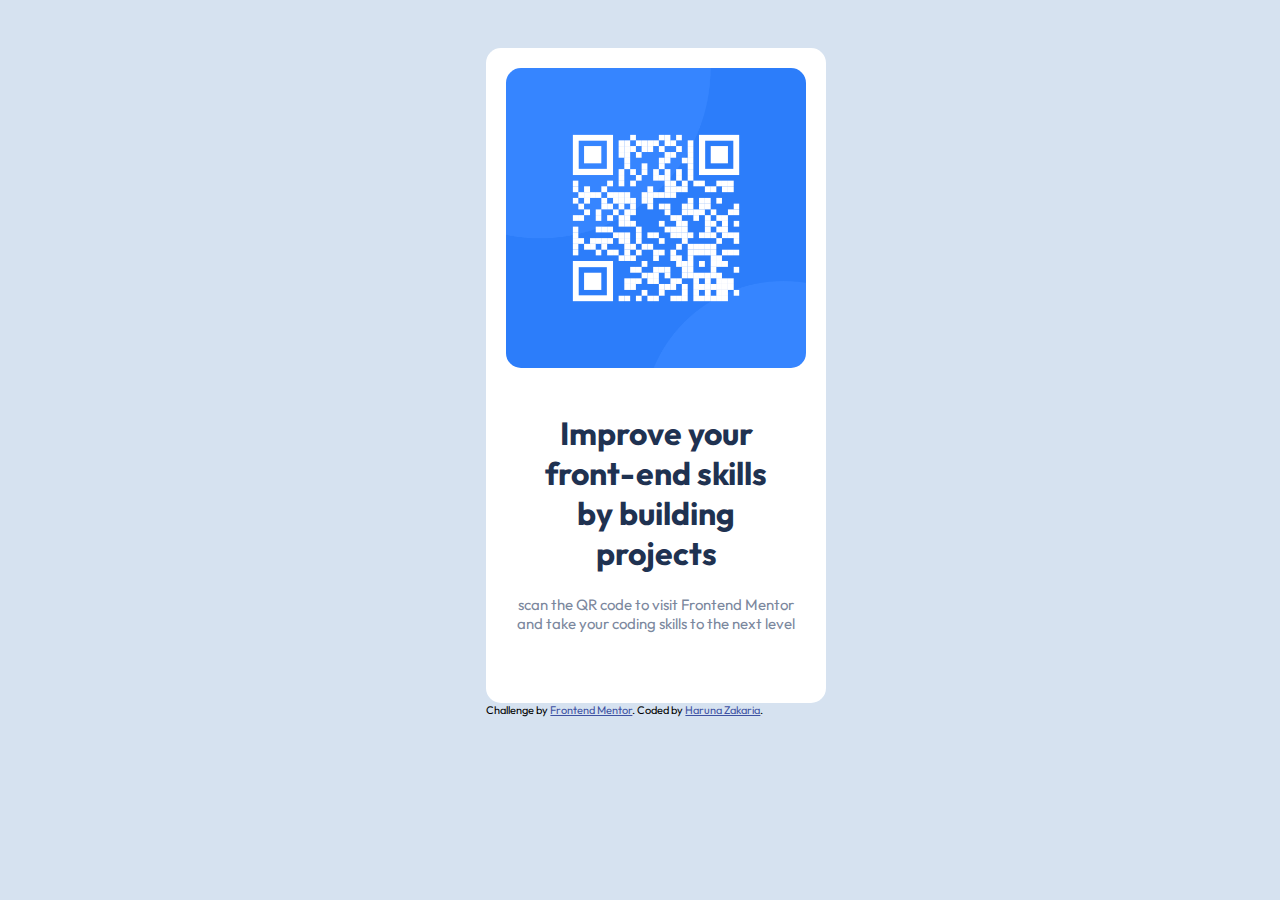
<file: index.html>
<!DOCTYPE html>
<html lang="en">
<head>
  <meta charset="UTF-8">
  <meta name="viewport" content="width=device-width, initial-scale=1.0"> <!-- displays site properly based on user's device -->

  <link rel="icon" type="image/png" sizes="32x32" href="./images/favicon-32x32.png">
  <link rel="preconnect" href="https://fonts.googleapis.com">
<link rel="preconnect" href="https://fonts.gstatic.com" crossorigin>
<link href="https://fonts.googleapis.com/css2?family=Outfit:wght@400;700&display=swap" rel="stylesheet">
  <title>Frontend Mentor | QR code component</title>
  <link rel="stylesheet" href="style.css">
</head>
<body>
  <div class="container">
    <div class="top-image">
      <div>
       <img src="images/image-qr-code.png" alt="QR-code">
      </div>
    </div>
    <div class="botton-text">
      <h1>
        Improve your front-end skills by building projects
      </h1>
      <p>
        scan the QR code to visit Frontend Mentor and take your coding skills to the next level
      </p>
    </div>
  </div>
  <div>
    <div  class="attribution">
      Challenge by <a href="https://www.frontendmentor.io?ref=challenge" target="_blank">Frontend Mentor</a>. 
      Coded by <a href="https://www.frontendmentor.io/home">Haruna Zakaria</a>.
   </div>
  </div>
</body>
</html>
</file>
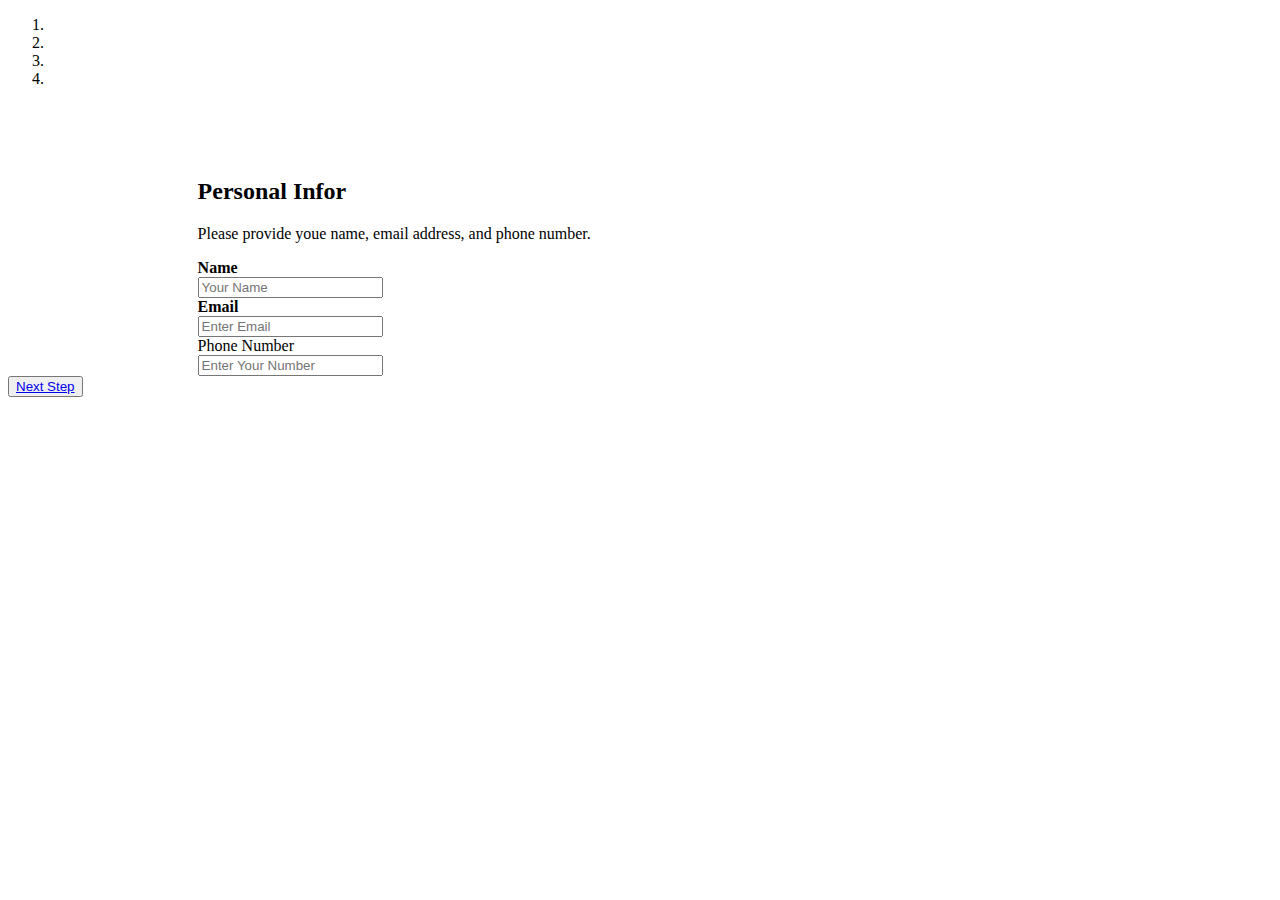
<file: Multi-steps-form-mobile/index.html>
<!DOCTYPE html>
<html lang="en">
<head>
  <meta charset="UTF-8">
  <meta name="viewport" content="width=device-width, initial-scale=1.0"> <!-- displays site properly based on user's device -->

  <link rel="icon" type="image/png" sizes="32x32" href="./assets/images/favicon-32x32.png">
  <link rel="preconnect" href="https://fonts.googleapis.com">
<link rel="preconnect" href="https://fonts.gstatic.com" crossorigin>
<link href="https://fonts.googleapis.com/css2?family=Outfit:wght@400;700&family=Ubuntu:ital,wght@0,500;0,700;1,400&display=swap" rel="stylesheet">
  <title>Frontend Mentor | Multi-step form</title>
  <link rel="stylesheet" href="style.css">
</head>
<body>
  <div>
    <div class="sidebar">
      <ol>
        <div class="all-emt-list-lin">
          <div class="emt-list-lin">
              <li></li>
          </div>
          <div class="emt-list-lin">
              <li></li>
          </div>
          <div class="emt-list-lin">
              <li></li>
          </div>
          <div class="emt-list-lin">
            <li></li>
            </div>
        </div>
      </ol>
      <br>
      <br>
      <br>
  </div>
  <div class="container">
    <div class="main-bar">
      <form action="" class="all-form">
        <h2>Personal Infor</h2> 
        <p>Please provide youe name, email address, and phone number.</p>

        <label for="fn"><b>Name</b></label>
        <br>
        <input type="text" placeholder="Your Name" name="fn" id="fn" required>
        <br>
        <label for="em"><b>Email</b></label>
        <br>
        <input type="email" placeholder="Enter Email" name="em" id="em" required>
        <br>
        <label for="">Phone Number</label>
        <br>
        <input type="number" placeholder="Enter Your Number" required >
        <br>
      </form>
    </div>
  </div>
  <footer class="main-footer">
    <button><a href="select.html">Next Step</a></button>
  </footer>
</body>
</html>
</file>
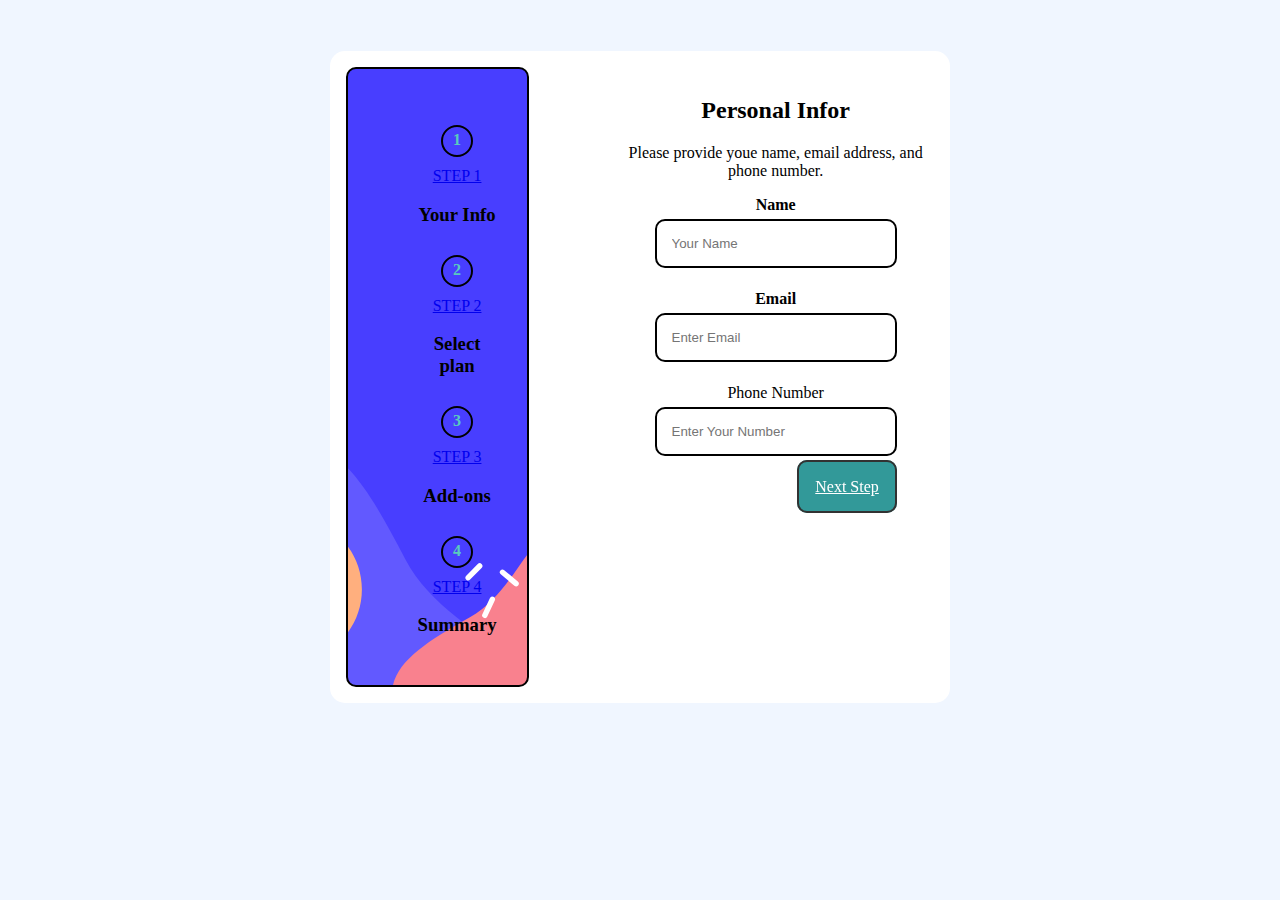
<file: Multi-steps-form/index.html>
<!DOCTYPE html>
<html lang="en">
<head>
  <meta charset="UTF-8">
  <meta name="viewport" content="width=device-width, initial-scale=1.0"> <!-- displays site properly based on user's device -->

  <link rel="icon" type="image/png" sizes="32x32" href="./assets/images/favicon-32x32.png">
  <link rel="preconnect" href="https://fonts.googleapis.com">
<link rel="preconnect" href="https://fonts.gstatic.com" crossorigin>
<link href="https://fonts.googleapis.com/css2?family=Outfit:wght@400;700&family=Ubuntu:ital,wght@0,500;0,700;1,400&display=swap" rel="stylesheet">
  <title>Frontend Mentor | Multi-step form</title>
  <link rel="stylesheet" href="style.css">
</head>
<body>
  <div class="container">
    <div class="sidebar">
      <ol>
        <div class="all-emt-list-lin">
          <div class="emt-list-lin">
              <li></li>
              <div class="lin-p">
                  <a href="#">STEP 1</a>
                  <h3>Your Info</h3>
              </div>
          </div>
          <div class="emt-list-lin">
              <li></li>
              <div class="lin-p">
                  <a href="#">STEP 2</a>
                  <h3>Select plan</h3>
              </div>
          </div>
          <div class="emt-list-lin">
              <li></li>
              <div class="lin-p">
                  <a href="#">STEP 3</a>
                  <h3>Add-ons</h3>
              </div>
          </div>
          <div class="emt-list-lin">
            <li></li>
            <div class="lin-p">
                <a href="#">STEP 4</a>
                <h3>Summary</h3>
            </div>
        </div>
      </ol>
    </div>
    <div class="main-bar">
      <form action="" class="all-form">
        <h2>Personal Infor</h2> 
        <p>Please provide youe name, email address, and phone number.</p>

        <label for="fn"><b>Name</b></label>
        <br>
        <input type="text" placeholder="Your Name" name="fn" id="fn" required>
        <br>
        <label for="em"><b>Email</b></label>
        <br>
        <input type="email" placeholder="Enter Email" name="em" id="em" required>
        <br>
        <label for="">Phone Number</label>
        <br>
        <input type="number" placeholder="Enter Your Number" required >
        <br>
      </form>
      <a href="select.html"  class="nextstep">Next Step</a>
    </div>
  </div>
</body>
</html>
</file>
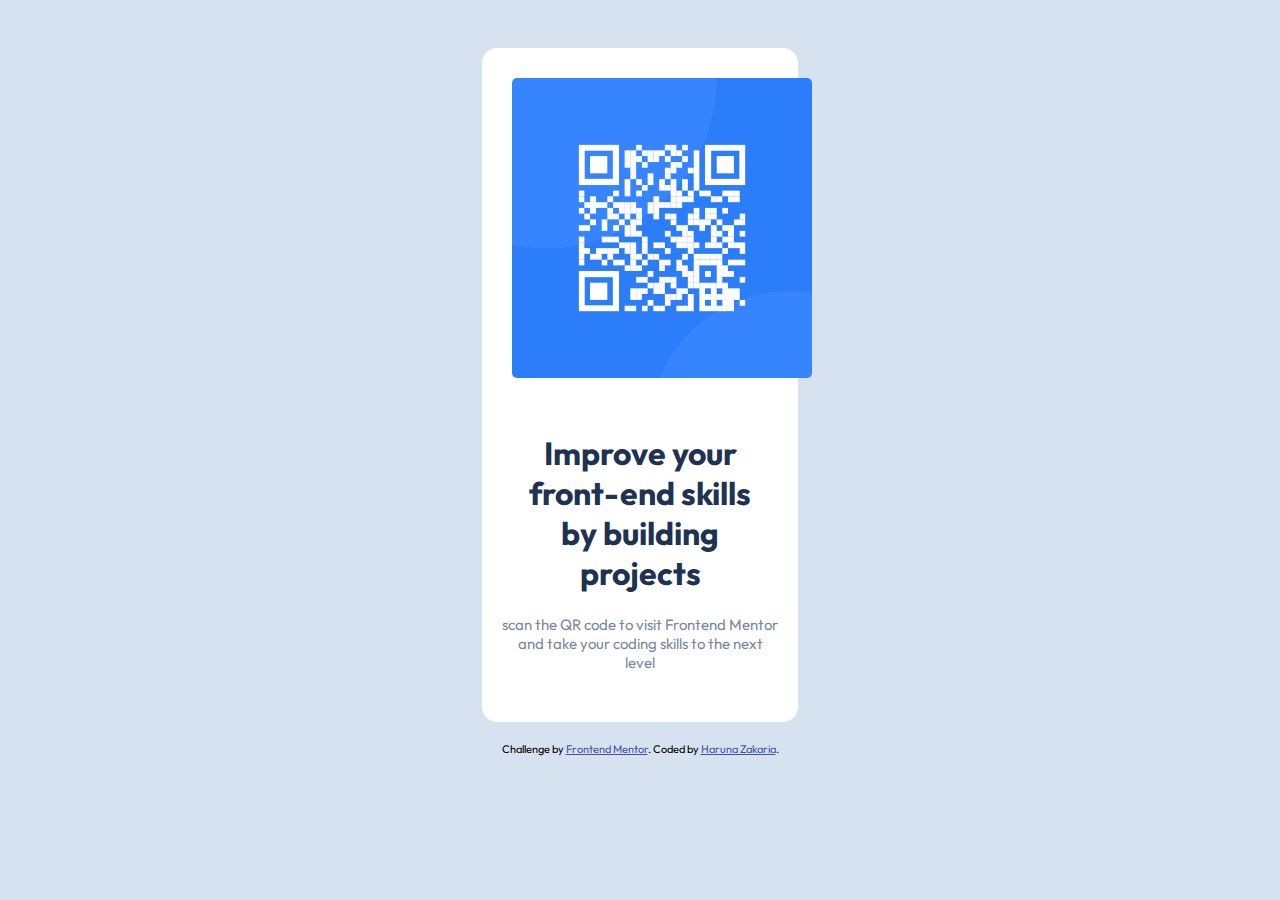
<file: QR-code/index.html>
<!DOCTYPE html>
<html lang="en">
<head>
  <meta charset="UTF-8">
  <meta name="viewport" content="width=device-width, initial-scale=1.0"> <!-- displays site properly based on user's device -->

  <link rel="icon" type="image/png" sizes="32x32" href="./images/favicon-32x32.png">
  <link rel="preconnect" href="https://fonts.googleapis.com">
<link rel="preconnect" href="https://fonts.gstatic.com" crossorigin>
<link href="https://fonts.googleapis.com/css2?family=Outfit:wght@400;700&display=swap" rel="stylesheet">
  <title>Frontend Mentor | QR code component</title>
  <link rel="stylesheet" href="style.css">
</head>
<body>
  <div class="container">
    <div class="top-image">
      <div>
       <img src="images/image-qr-code.png" alt="QR-code">
      </div>
    </div>
    <div class="botton-text">
      <h1>
        Improve your front-end skills by building projects
      </h1>
      <p>
        scan the QR code to visit Frontend Mentor and take your coding skills to the next level
      </p>
    </div>
  </div>
  <div class="attribution">
    Challenge by <a href="https://www.frontendmentor.io?ref=challenge" target="_blank">Frontend Mentor</a>. 
    Coded by <a href="https://www.frontendmentor.io/home">Haruna Zakaria</a>.
  </div>
</body>
</html>
</file>
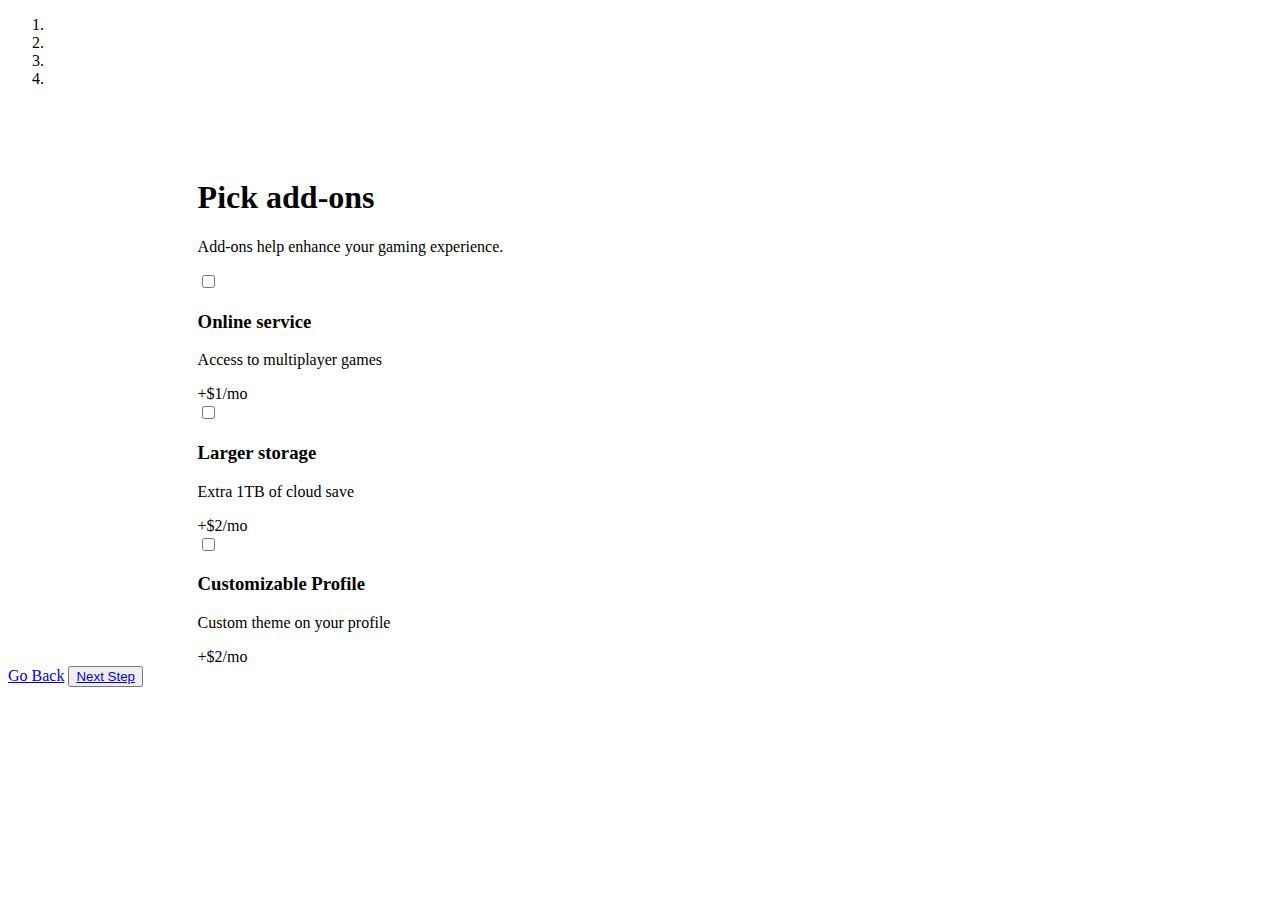
<file: Multi-steps-form-mobile/add.html>
<!DOCTYPE html>
<html lang="en">
<head>
  <meta charset="UTF-8">
  <meta name="viewport" content="width=device-width, initial-scale=1.0"> <!-- displays site properly based on user's device -->
  <link rel="preconnect" href="https://fonts.googleapis.com">
  <link rel="preconnect" href="https://fonts.gstatic.com" crossorigin>
  <link href="https://fonts.googleapis.com/css2?family=Outfit:wght@400;700&family=Ubuntu:ital,wght@0,500;0,700;1,400&display=swap" rel="stylesheet">
  <link rel="icon" type="image/png" sizes="32x32" href="./assets/images/favicon-32x32.png">
  
  <title>Frontend Mentor | Multi-step form</title>
  <link rel="stylesheet" href="style.css">
</head>
<body>
    <div>
        <div class="sidebar">
          <ol>
            <div class="all-emt-list-lin">
              <div class="emt-list-lin">
                  <li></li>
              </div>
              <div class="emt-list-lin">
                  <li></li>
              </div>
              <div class="emt-list-lin">
                  <li></li>
              </div>
              <div class="emt-list-lin">
                <li></li>
                </div>
            </div>
          </ol>
          <br>
          <br>
          <br>
      </div>
    <div class="container">  
        <div class="main-bar">
            <div class="h-items">
                <h1>Pick add-ons</h1>
                <p>
                    Add-ons help enhance your gaming experience.
                </p>
                <div class="add-three-items">
                    <div class="item-pri">
                        <div class="h3-check">
                            <div class="only-check">
                                <input type="checkbox" >
                            </div>
                            <div class="h3-p">
                                <h3>Online service</h3>
                                <p>Access to multiplayer games</p>
                            </div>
                        </div>
                        <div class="add-pri">  +$1/mo</div>
                    </div>
                    <div class="item-pri">
                        <div class="h3-check">
                            <div class="only-check">
                                <input type="checkbox" >
                            </div>
                            <div class="h3-p">
                                <h3>  Larger storage</h3>
                                <p> Extra 1TB of cloud save</p>
                            </div>
                        </div>
                        <div class="add-pri"> +$2/mo</div>
                    </div>
                    <div class="item-pri">
                        <div class="h3-check">
                            <div class="only-check">
                                <input type="checkbox" >
                            </div>
                            <div class="h3-p">
                                <h3>Customizable Profile</h3>
                                <p>Custom theme on your profile</p>
                            </div>
                        </div>
                        <div class="add-pri"> +$2/mo</div>
                    </div>

                </div>
            </div>
           
        </div>
    </div>
    <footer class="se-main-footer">
        <a href="index.html">Go Back</a>
        <button><a href="add.html">Next Step</a></button>
    </footer>
</body>
</html>
</file>
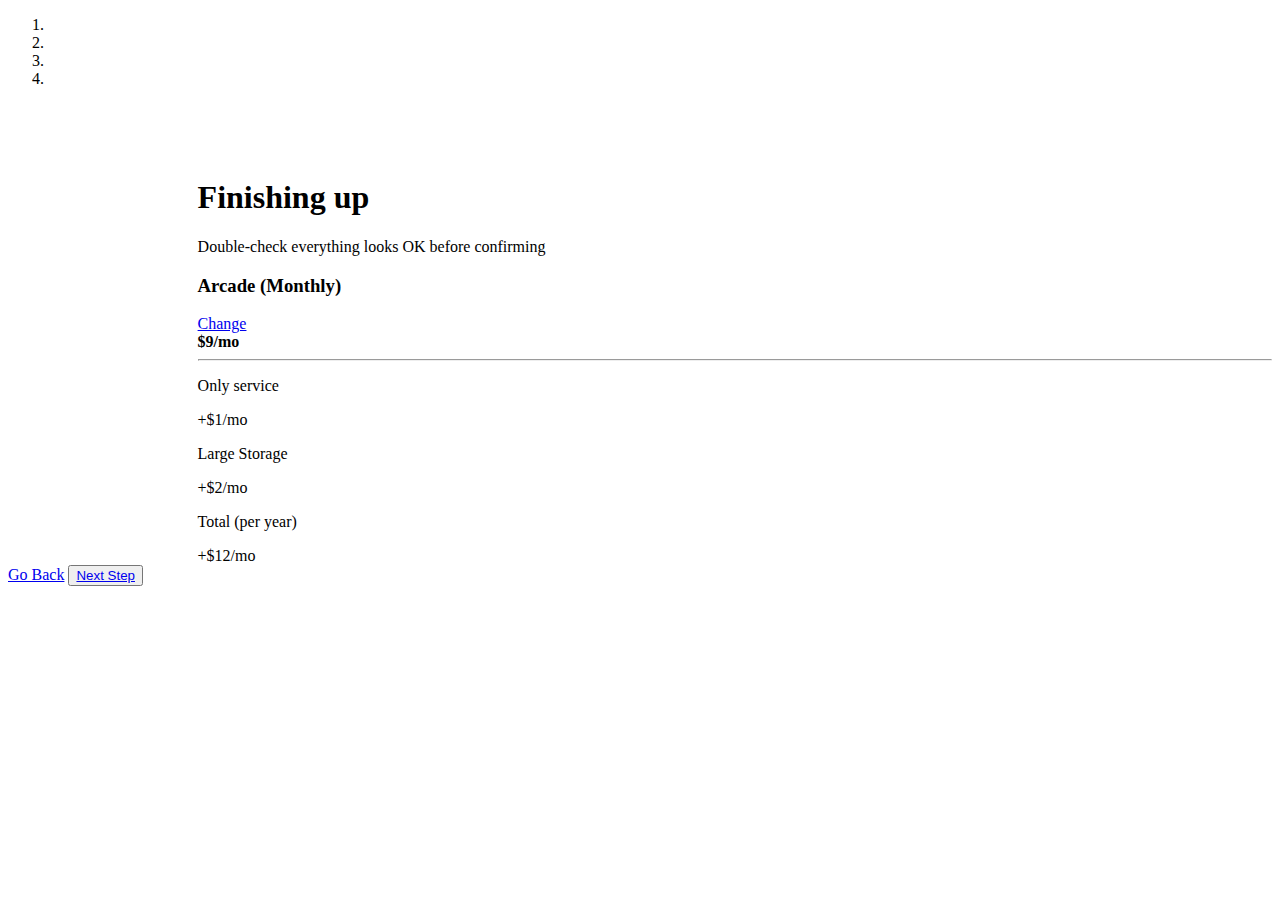
<file: Multi-steps-form-mobile/confirm.html>
<!DOCTYPE html>
<html lang="en">
<head>
  <meta charset="UTF-8">
  <meta name="viewport" content="width=device-width, initial-scale=1.0"> <!-- displays site properly based on user's device -->
  <link rel="preconnect" href="https://fonts.googleapis.com">
  <link rel="preconnect" href="https://fonts.gstatic.com" crossorigin>
  <link href="https://fonts.googleapis.com/css2?family=Outfit:wght@400;700&family=Ubuntu:ital,wght@0,500;0,700;1,400&display=swap" rel="stylesheet">
  <link rel="icon" type="image/png" sizes="32x32" href="./assets/images/favicon-32x32.png">
  
  <title>Frontend Mentor | Multi-step form</title>
  <link rel="stylesheet" href="style.css">
</head>
<body>
    <div>
        <div class="sidebar">
          <ol>
            <div class="all-emt-list-lin">
              <div class="emt-list-lin">
                  <li></li>
              </div>
              <div class="emt-list-lin">
                  <li></li>
              </div>
              <div class="emt-list-lin">
                  <li></li>
              </div>
              <div class="emt-list-lin">
                <li></li>
                </div>
            </div>
            </ol>
            <br>
            <br>
            <br>
        </div>
    </div>
    <div class="container">
        <div class="main-bar">
            <h1>  Finishing up</h1>
            <p>
                Double-check everything looks OK before confirming
            </p>
            <div class="conf-items">
                <div class="mon-pri">
                    <div>
                        <h3><strong>Arcade</strong> (Monthly)</h3>
                        <a href="#">Change</a>
                    </div>
                    <div class="add-pri"><strong>$9/mo</strong></div>
                    
                </div>
                <hr>
                <div class="two-pri">
                    <div class="p-pri">
                        <div><p>Only service</p></div>
                        <div class="add-pri"> +$1/mo</div>
                    </div>
                    <div class="p-pri">
                        <div><p>Large Storage</p></div>
                        <div class="add-pri"> +$2/mo</div>
                    </div>

                </div>
            </div>
            <div class="p-pri">
                <div><p>Total (per year)</p></div>
                <div class="add-pri"> +$12/mo</div>
            </div>
        </div>
    </div>
    <footer class="se-main-footer">
        <a href="index.html">Go Back</a>
        <button><a href="add.html">Next Step</a></button>
    </footer>
</body>
</html>
</file>
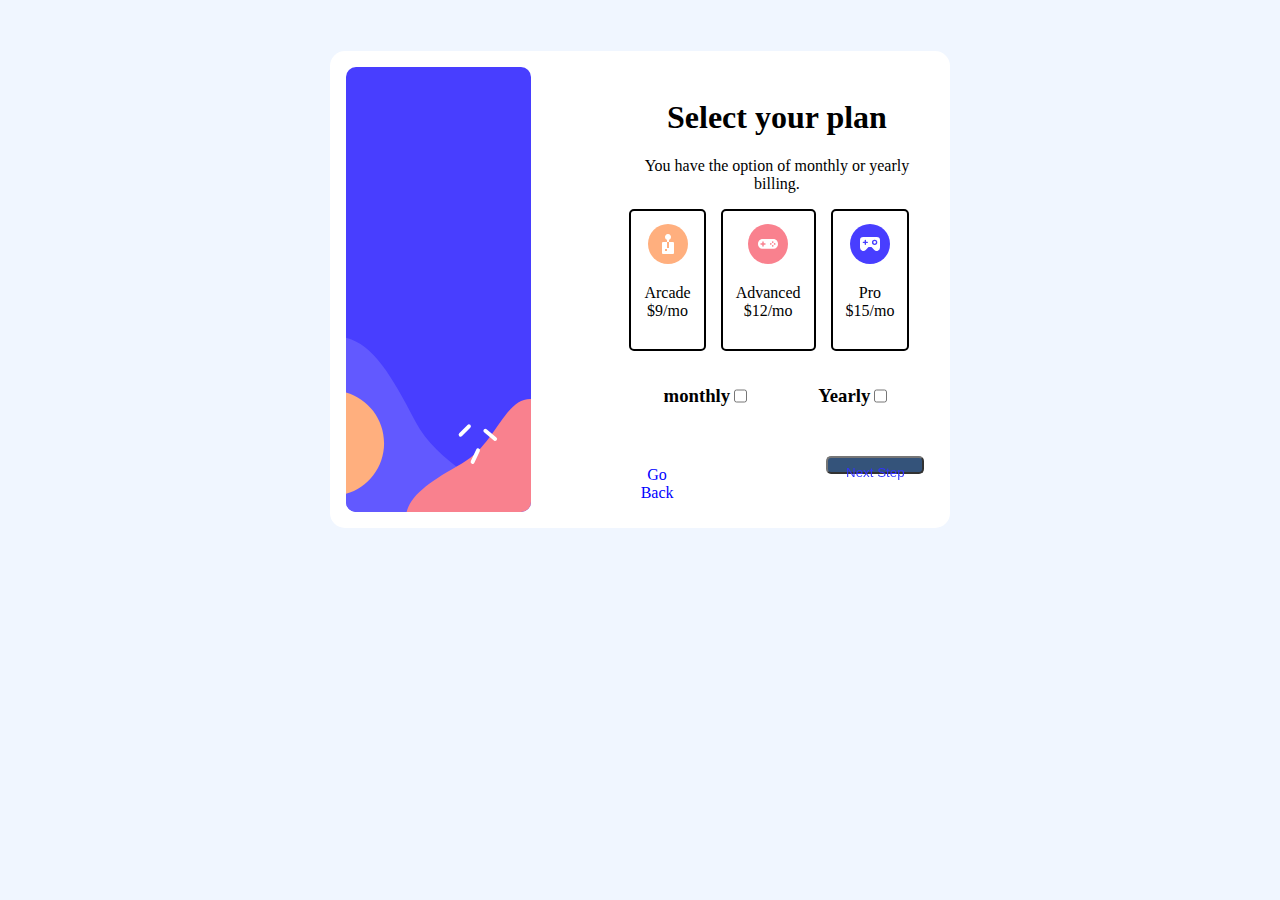
<file: Multi-steps-form-mobile/examp.html>
<!DOCTYPE html>
<html lang="en">
<head>
  <meta charset="UTF-8">
  <meta name="viewport" content="width=device-width, initial-scale=1.0"> <!-- displays site properly based on user's device -->

  <link rel="icon" type="image/png" sizes="32x32" href="./assets/images/favicon-32x32.png">
  
  <title>Documment</title>
  <link rel="stylesheet" href="examp.css">
</head>
<body>
  <div class="container">
    <div class="sidebar">
     <!--<ol>
        <div class="all-emt-list-lin">
            <div class="emt-list-lin">
                <li></li>
                <div class="lin-p">
                    <a href="#">STEP 1</a>
                    <h3>Your Info</h3>
                </div>
            </div>
            <div class="emt-list-lin">
                <li></li>
                <div class="lin-p">
                    <a href="#">STEP 2</a>
                    <h3>Select plan</h3>
                </div>
            </div>
            <div class="emt-list-lin">
                <li></li>
                <div class="lin-p">
                    <a href="#">STEP 3</a>
                    <h3>Add-ons</h3>
                </div>
            </div>
            <div class="emt-list-lin">
              <li></li>
              <div class="lin-p">
                  <a href="#">STEP 4</a>
                  <h3>Summary</h3>
              </div>
          </div>
      </ol> --> 
    </div>
    <div class="main-bar">
        <div class="h-items">
            <h1>  Select your plan</h1>
            <p>
                You have the option of monthly or yearly billing.
            </p>
            <div class="three-items">
                <div class="img-pri">
                    <img src="images/icon-arcade.svg" alt="">
                    <p>
                        Arcade <br>
                        $9/mo                  
                    </p>
                </div>

                <div class="img-pri">
                    <img src="images/icon-advanced.svg" alt="">
                    <p>
                        Advanced <br>
                        $12/mo
                    </p>
                </div>

                <div class="img-pri">
                    <img src="images/icon-pro.svg" alt="">
                    <p>
                        Pro <br>
                        $15/mo
                  
                    </p>
                </div>

            </div>
        </div>
        <div class="month-year">
            <div class="month-check">
                <h3>monthly</h3>
                 <input type="checkbox">
            </div>
            <div class="year-check">
                <h3>Yearly</h3>
                 <input type="checkbox" >
            </div>
        </div>
        <div class="goback-next">
            <a href="#" class="go-back">Go Back</a>
            <button type="submit" class="nextstep"><a href="#">Next Step</a></button>
        </div>
    </div>
  </div>
</body>
</html>
</file>
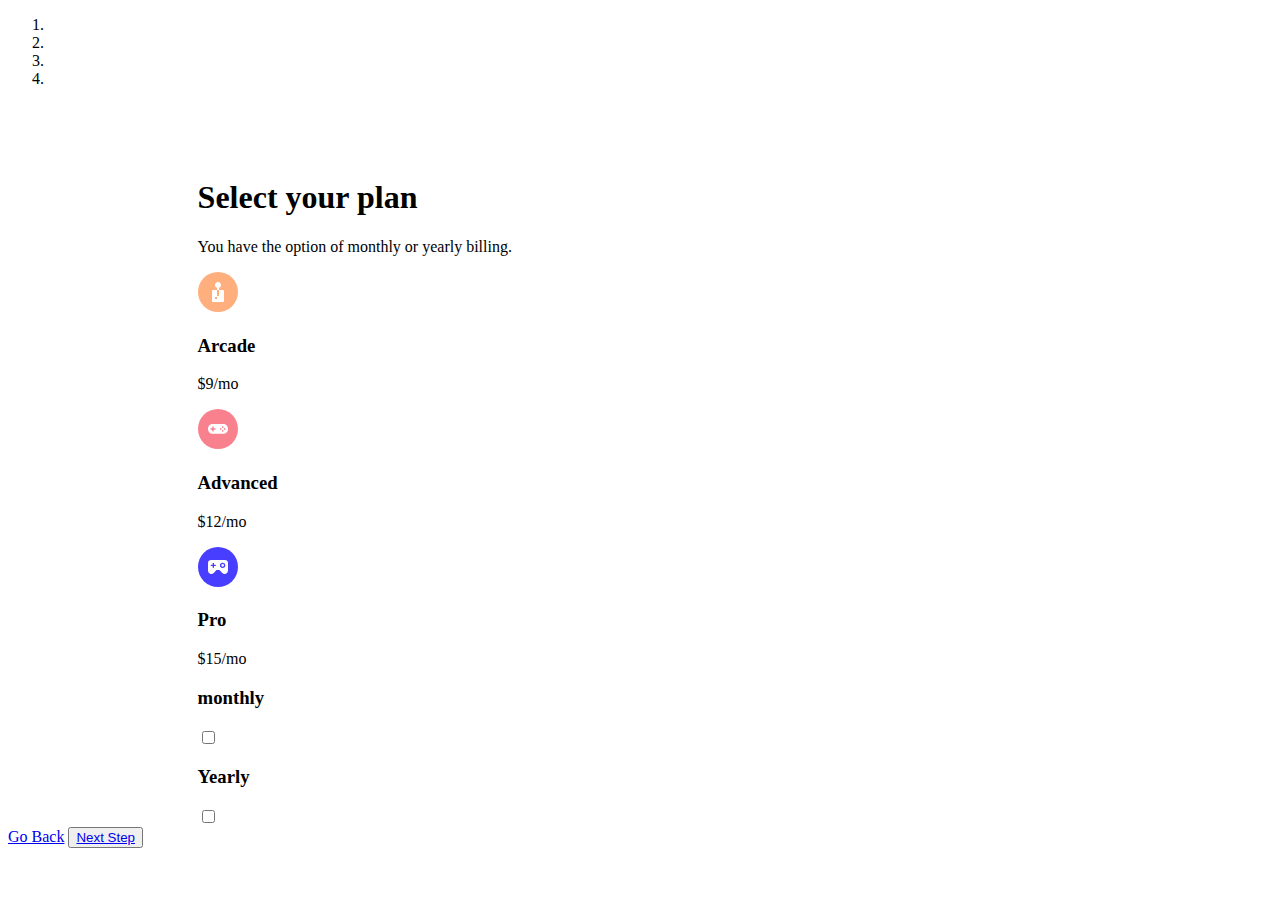
<file: Multi-steps-form-mobile/select.html>
<!DOCTYPE html>
<html lang="en">
<head>
  <meta charset="UTF-8">
  <meta name="viewport" content="width=device-width, initial-scale=1.0"> <!-- displays site properly based on user's device -->
  <link rel="preconnect" href="https://fonts.googleapis.com">
  <link rel="preconnect" href="https://fonts.gstatic.com" crossorigin>
  <link href="https://fonts.googleapis.com/css2?family=Outfit:wght@400;700&family=Ubuntu:ital,wght@0,500;0,700;1,400&display=swap" rel="stylesheet">
  <link rel="icon" type="image/png" sizes="32x32" href="./assets/images/favicon-32x32.png">
  
  <title>Frontend Mentor | Multi-step form</title>
  <link rel="stylesheet" href="style.css">
</head>
<body>
  
    <div>
        <div class="sidebar">
          <ol>
            <div class="all-emt-list-lin">
              <div class="emt-list-lin">
                  <li></li>
              </div>
              <div class="emt-list-lin">
                  <li></li>
              </div>
              <div class="emt-list-lin">
                  <li></li>
              </div>
              <div class="emt-list-lin">
                <li></li>
                </div>
            </div>
          </ol>
          <br>
          <br>
          <br>
      </div>
    <div class="container"> 
        <div class="main-bar">
            <div class="h-items">
                <h1>  Select your plan</h1>
                <p>
                    You have the option of monthly or yearly billing.
                </p>
                <div class="three-items">
                    <div class="img-pri">
                        <img src="images/icon-arcade.svg" alt="" class="img">
                        <h3>  <strong> Arcade </strong><br></h3>
                        <p>   $9/mo  </p>                
                    </div>
                    <div class="img-pri">
                        <img src="images/icon-advanced.svg" alt="" class="img">
                        <h3><strong> Advanced </strong><br></h3>
                        <p>$12/mo</p> 
                    </div>
                    <div class="img-pri">
                        <img src="images/icon-pro.svg" alt="" class="img">
                        <h3>Pro </h3>
                        <p>$15/mo</p> 
                    </div>

                </div>
            </div>
            <div class="month-year">
                <div class="month-check">
                    <h3>monthly</h3>
                    <input type="checkbox">
                </div>
                <div class="year-check">
                    <h3>Yearly</h3>
                    <input type="checkbox" >
                </div>
            </div>
        </div>
    </div>
    <footer class="se-main-footer">
        <a href="index.html">Go Back</a>
        <button><a href="add.html">Next Step</a></button>
    </footer>
</body>
</html>
</file>
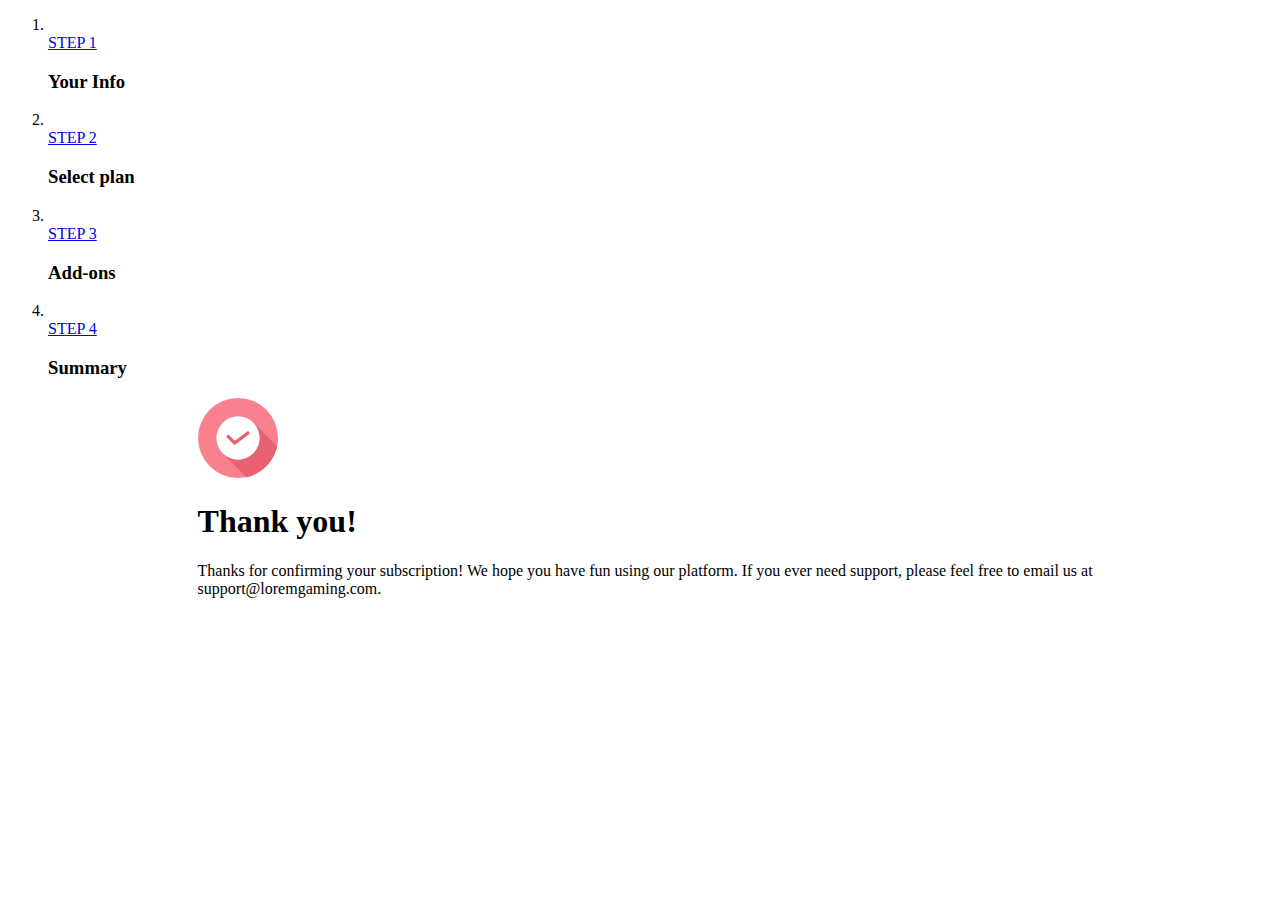
<file: Multi-steps-form-mobile/thank.html>
<!DOCTYPE html>
<html lang="en">
<head>
  <meta charset="UTF-8">
  <meta name="viewport" content="width=device-width, initial-scale=1.0"> <!-- displays site properly based on user's device -->
  <link rel="preconnect" href="https://fonts.googleapis.com">
<link rel="preconnect" href="https://fonts.gstatic.com" crossorigin>
<link href="https://fonts.googleapis.com/css2?family=Outfit:wght@400;700&family=Ubuntu:ital,wght@0,500;0,700;1,400&display=swap" rel="stylesheet">
  <link rel="icon" type="image/png" sizes="32x32" href="./assets/images/favicon-32x32.png">
  
  <title>Frontend Mentor | Multi-step form</title>
  <link rel="stylesheet" href="style.css">
</head>
<body>
  <div class="container">
    <div class="sidebar">
      <ol>
        <div class="all-emt-list-lin">
          <div class="emt-list-lin">
              <li></li>
              <div class="lin-p">
                  <a href="#">STEP 1</a>
                  <h3>Your Info</h3>
              </div>
          </div>
          <div class="emt-list-lin">
              <li></li>
              <div class="lin-p">
                  <a href="#">STEP 2</a>
                  <h3>Select plan</h3>
              </div>
          </div>
          <div class="emt-list-lin">
              <li></li>
              <div class="lin-p">
                  <a href="#">STEP 3</a>
                  <h3>Add-ons</h3>
              </div>
          </div>
          <div class="emt-list-lin">
            <li></li>
            <div class="lin-p">
                <a href="#">STEP 4</a>
                <h3>Summary</h3>
            </div>
        </div>
      </ol>
    </div>
    <div class="main-bar">
        <div class="thank-p">
            <img src="images/icon-thank-you.svg" alt="check image">
            <h1> Thank you!</h1>
            <p>
                Thanks for confirming your subscription! We hope you have fun  using our platform. If you ever need support, please feel free to email us at support@loremgaming.com.
          
            </p>
        </div>
    </div>
</body>
</html>
</file>
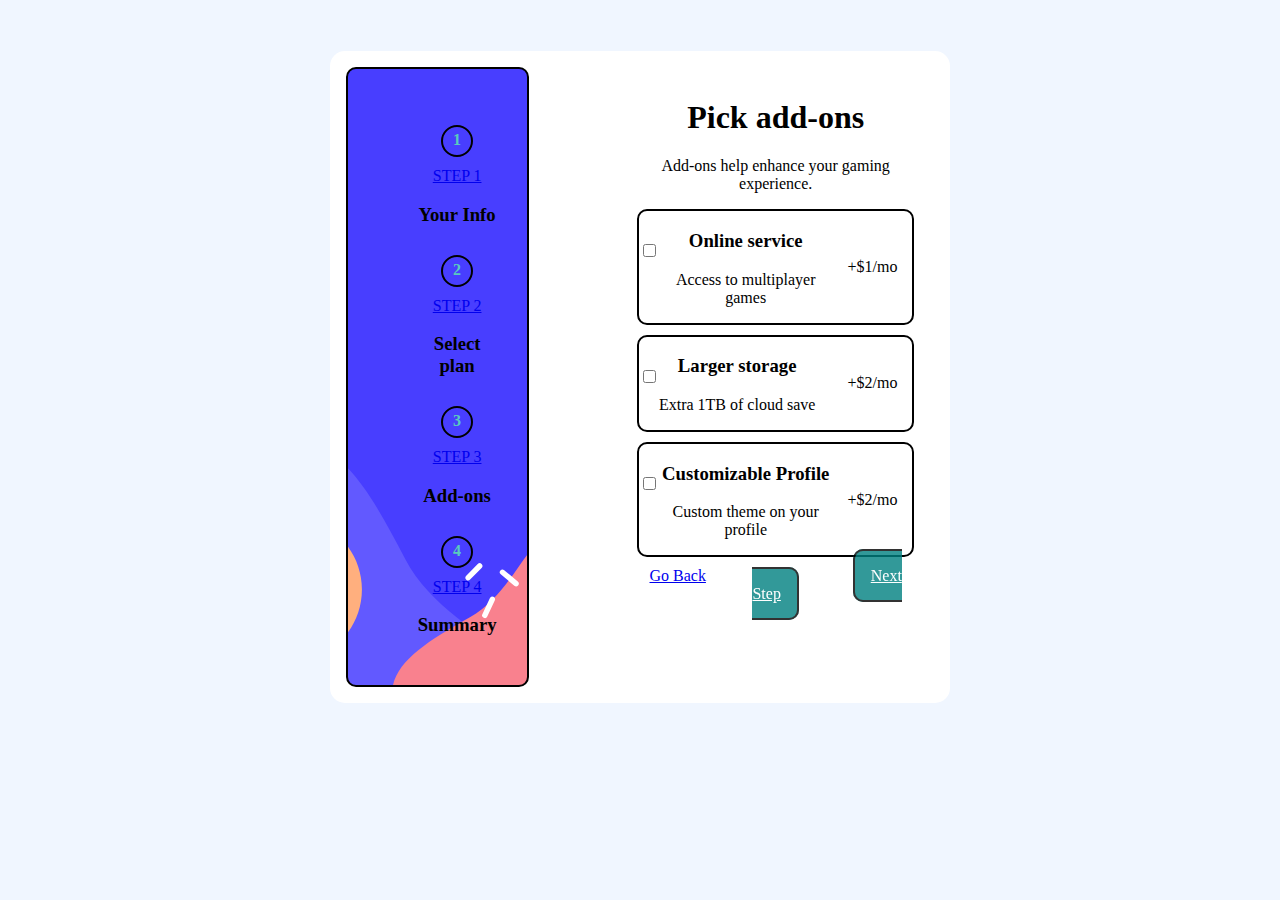
<file: Multi-steps-form/add.html>
<!DOCTYPE html>
<html lang="en">
<head>
  <meta charset="UTF-8">
  <meta name="viewport" content="width=device-width, initial-scale=1.0"> <!-- displays site properly based on user's device -->
  <link rel="preconnect" href="https://fonts.googleapis.com">
  <link rel="preconnect" href="https://fonts.gstatic.com" crossorigin>
  <link href="https://fonts.googleapis.com/css2?family=Outfit:wght@400;700&family=Ubuntu:ital,wght@0,500;0,700;1,400&display=swap" rel="stylesheet">
  <link rel="icon" type="image/png" sizes="32x32" href="./assets/images/favicon-32x32.png">
  
  <title>Frontend Mentor | Multi-step form</title>
  <link rel="stylesheet" href="style.css">
</head>
<body>
  <div class="container">
    <div class="sidebar">
      <ol>
        <div class="all-emt-list-lin">
            <div class="emt-list-lin">
                <li></li>
                <div class="lin-p">
                    <a href="#">STEP 1</a>
                    <h3>Your Info</h3>
                </div>
            </div>
            <div class="emt-list-lin">
                <li></li>
                <div class="lin-p">
                    <a href="#">STEP 2</a>
                    <h3>Select plan</h3>
                </div>
            </div>
            <div class="emt-list-lin">
                <li></li>
                <div class="lin-p">
                    <a href="#">STEP 3</a>
                    <h3>Add-ons</h3>
                </div>
            </div>
            <div class="emt-list-lin">
              <li></li>
              <div class="lin-p">
                  <a href="#">STEP 4</a>
                  <h3>Summary</h3>
              </div>
          </div>
      </ol>
    </div>
    <div class="main-bar">
        <div class="h-items">
            <h1>Pick add-ons</h1>
            <p>
                Add-ons help enhance your gaming experience.
            </p>
            <div class="add-three-items">
                <div class="item-pri">
                    <div class="h3-check">
                        <div class="only-check">
                            <input type="checkbox" >
                        </div>
                        <div class="h3-p">
                            <h3>Online service</h3>
                            <p>Access to multiplayer games</p>
                        </div>
                    </div>
                    <div class="add-pri">  +$1/mo</div>
                </div>
                <div class="item-pri">
                    <div class="h3-check">
                        <div class="only-check">
                            <input type="checkbox" >
                        </div>
                        <div class="h3-p">
                            <h3>  Larger storage</h3>
                            <p> Extra 1TB of cloud save</p>
                        </div>
                    </div>
                    <div class="add-pri"> +$2/mo</div>
                </div>
                <div class="item-pri">
                    <div class="h3-check">
                        <div class="only-check">
                            <input type="checkbox" >
                        </div>
                        <div class="h3-p">
                            <h3>Customizable Profile</h3>
                            <p>Custom theme on your profile</p>
                        </div>
                    </div>
                    <div class="add-pri"> +$2/mo</div>
                </div>

            </div>
        </div>
        <div>
            <a href="select.html" class="go-back">Go Back</a>
            <a href="confirm.html"  class="nextstep">Next Step</a>
        </div>
    </div>
  </div>
</body>
</html>
</file>
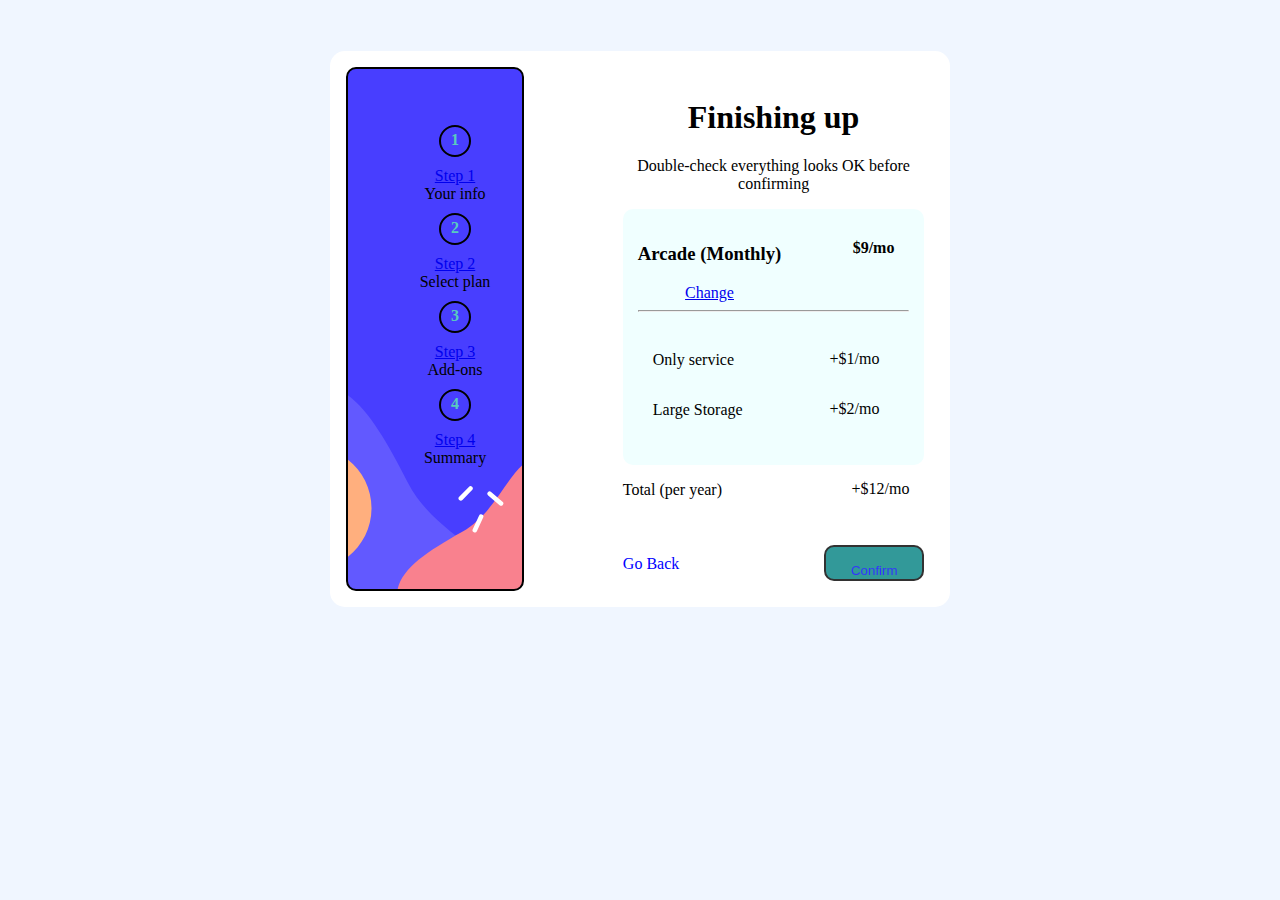
<file: Multi-steps-form/confirm.html>
<!DOCTYPE html>
<html lang="en">
<head>
  <meta charset="UTF-8">
  <meta name="viewport" content="width=device-width, initial-scale=1.0"> <!-- displays site properly based on user's device -->

  <link rel="icon" type="image/png" sizes="32x32" href="./assets/images/favicon-32x32.png">
  
  <title>Frontend Mentor | Multi-step form</title>
  <link rel="stylesheet" href="style.css">
</head>
<body>
  <div class="container">
    <div class="sidebar">
      <ol>
        <li><a href="index.html">Step 1 <br></a>Your info</li>
        <li><a href="#">Step 2 <br></a>Select plan</li>
        <li><a href="#">Step 3 <br> </a>Add-ons</li>
        <li><a href="#">Step 4 <br> </a>Summary</li>
      </0l>
    </div>
    <div class="main-bar">
        <h1>  Finishing up</h1>
        <p>
            Double-check everything looks OK before confirming
        </p>
        <div class="conf-items">
            <div class="mon-pri">
                <div>
                    <h3><strong>Arcade</strong> (Monthly)</h3>
                    <a href="#">Change</a>
                </div>
                <div class="add-pri"><strong>$9/mo</strong></div>
                
            </div>
            <hr>
            <div class="two-pri">
                <div class="p-pri">
                    <div><p>Only service</p></div>
                    <div class="add-pri"> +$1/mo</div>
                </div>
                <div class="p-pri">
                    <div><p>Large Storage</p></div>
                    <div class="add-pri"> +$2/mo</div>
                </div>

            </div>
        </div>
        <div class="p-pri">
            <div><p>Total (per year)</p></div>
            <div class="add-pri"> +$12/mo</div>
        </div>
        <div class="goback-next">
            <a href="add.html" class="go-back">Go Back</a>
            <button type="submit" class="nextstep"><a href="thank.html">Confirm</a></button>
        </div>
    </div>
</body>
</html>
</file>
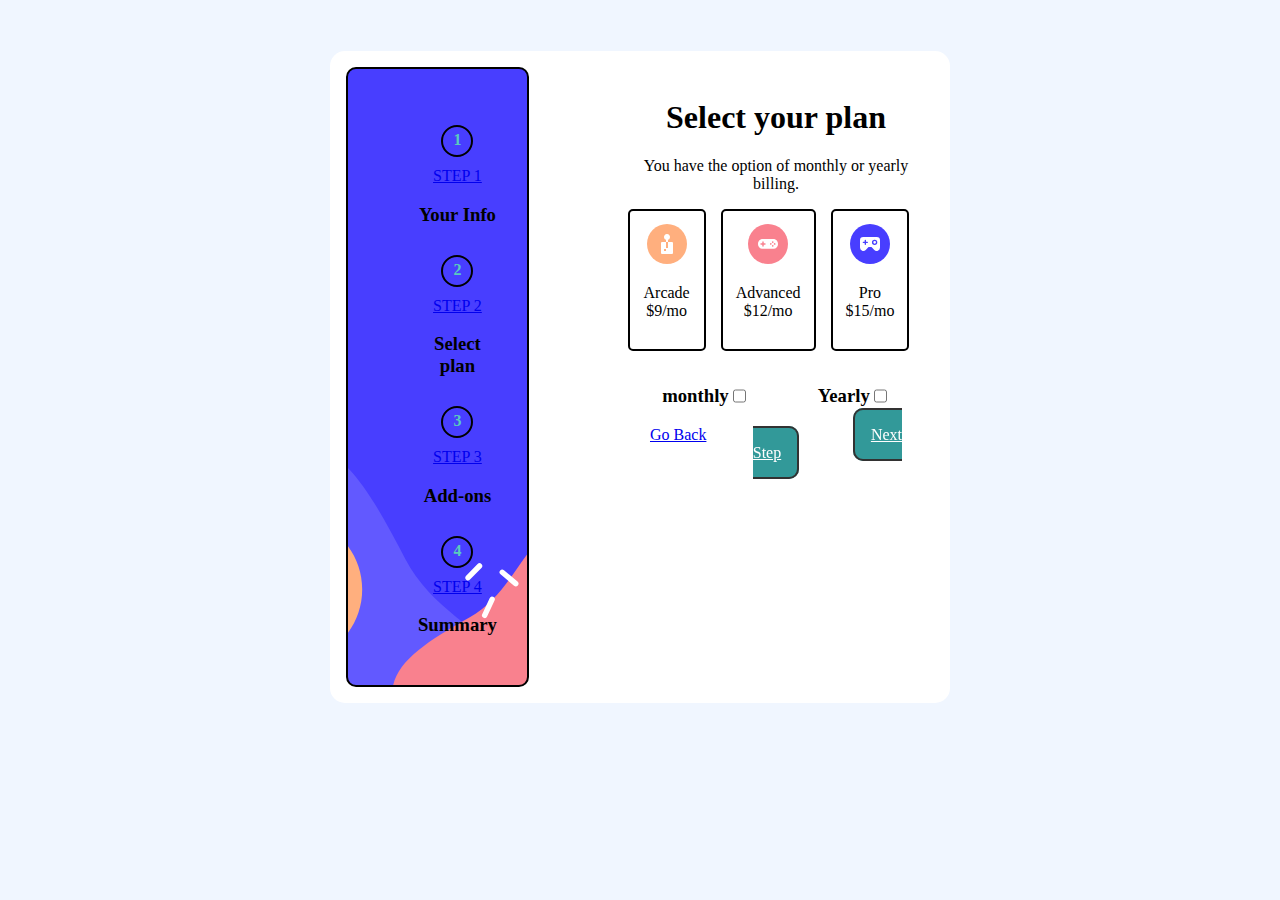
<file: Multi-steps-form/select.html>
<!DOCTYPE html>
<html lang="en">
<head>
  <meta charset="UTF-8">
  <meta name="viewport" content="width=device-width, initial-scale=1.0"> <!-- displays site properly based on user's device -->
  <link rel="preconnect" href="https://fonts.googleapis.com">
  <link rel="preconnect" href="https://fonts.gstatic.com" crossorigin>
  <link href="https://fonts.googleapis.com/css2?family=Outfit:wght@400;700&family=Ubuntu:ital,wght@0,500;0,700;1,400&display=swap" rel="stylesheet">
  <link rel="icon" type="image/png" sizes="32x32" href="./assets/images/favicon-32x32.png">
  
  <title>Frontend Mentor | Multi-step form</title>
  <link rel="stylesheet" href="style.css">
</head>
<body>
  <div class="container">
    <div class="sidebar">
      <ol>
        <div class="all-emt-list-lin">
            <div class="emt-list-lin">
                <li></li>
                <div class="lin-p">
                    <a href="#">STEP 1</a>
                    <h3>Your Info</h3>
                </div>
            </div>
            <div class="emt-list-lin">
                <li></li>
                <div class="lin-p">
                    <a href="#">STEP 2</a>
                    <h3>Select plan</h3>
                </div>
            </div>
            <div class="emt-list-lin">
                <li></li>
                <div class="lin-p">
                    <a href="#">STEP 3</a>
                    <h3>Add-ons</h3>
                </div>
            </div>
            <div class="emt-list-lin">
              <li></li>
              <div class="lin-p">
                  <a href="#">STEP 4</a>
                  <h3>Summary</h3>
              </div>
          </div>
      </ol>
    </div>
    <div class="main-bar">
        <div class="h-items">
            <h1>  Select your plan</h1>
            <p>
                You have the option of monthly or yearly billing.
            </p>
            <div class="three-items">
                <div class="img-pri">
                    <img src="images/icon-arcade.svg" alt="">
                    <p>
                        Arcade <br>
                        $9/mo                  
                    </p>
                </div>

                <div class="img-pri">
                    <img src="images/icon-advanced.svg" alt="">
                    <p>
                        Advanced <br>
                        $12/mo
                    </p>
                </div>

                <div class="img-pri">
                    <img src="images/icon-pro.svg" alt="">
                    <p>
                        Pro <br>
                        $15/mo
                  
                    </p>
                </div>

            </div>
        </div>
        <div class="month-year">
            <div class="month-check">
                <h3>monthly</h3>
                 <input type="checkbox">
            </div>
            <div class="year-check">
                <h3>Yearly</h3>
                 <input type="checkbox" >
            </div>
        </div>
        <div>
            <a href="index.html" class="go-back">Go Back</a>
            <a href="add.html"  class="nextstep">Next Step</a>
        </div>
    </div>
  </div>
</body>
</html>
</file>
<file: style.css>
body{
    font-family: 'Outfit', sans-serif;
    background-color:hsl(212, 45%, 89%);
    padding-top: 40px;
   margin-left: 35%;
   margin-right: 35%;
}
.container{
    width: 960px;
    margin: 0 auto;
    border-radius: 15px;
    background-color: hsl(0, 0%, 100%);
    display: block;
    justify-content: center;  
    text-align: center;
}
.top-image img{
    padding: 30px;
    max-width: 300px;
    border-radius: 35px;
    
}
.botton-text h1 {
    color: hsl(218, 44%, 22%);
    margin-left: 20px;
    margin-right: 20px;
}
.botton-text p {
color: hsl(220, 15%, 55%);
font-size: 15px;
padding-bottom: 50px;
margin: 20px;
}

.attribution {
    font-size: 11px; text-align: center;
    }

.attribution a {
     color: hsl(228, 45%, 44%); 
    }

/* this is the media quiry section  */

@media (min-width: 375px), (max-width: 1440px)  {
    body{
        display: flex;
        flex-wrap: wrap;
        font-family: 'Outfit', sans-serif;
        background-color:hsl(212, 45%, 89%);
        padding-left: 3%;
        padding-right:3%;
    }
    .container{
        border-radius: 15px;
        background-color: hsl(0, 0%, 100%);
        display: block;
        justify-content: center;  
    }
    .top-image img{
        padding: 20px;
        max-width: 300px;
        border-radius: 35px;
        
    }
    .botton-text h1 {
        color: hsl(218, 44%, 22%);
        margin-left: 40px;
        margin-right: 40px;
    }
    .botton-text p {
        color: hsl(220, 15%, 55%);
        font-size: 15px;
        padding-bottom: 50px;
        margin: 20px;
    }
}
</file>
<file: Multi-steps-form-mobile/style.css>
/* this section isthe media query for the mobile responsive design. */

@media(max-width:600px) {
    body {
        background-color: hsl(217, 100%, 97%);
        font-size: 16px;
        font-family: 'Ubuntu', sans-serif;
        margin: 0;
    }
    .container {
        justify-content: center;  
        text-align: center;
        background-color: white;
        margin-left: 5%;
        width: 90%;
        border-radius: 15px;
        display: inline-block;
        padding-top:20px;
    }
    input[type="text"],
    input[type="email"],
    input[type="number"] {
        width: 90%;
        padding: 15px;
        display: inline-block;
        margin: 5px 0 22px 0;
        border: solid #adbeff 1px;
        border-radius: 5px;
        background: white;
    }
    .all-form {
        text-align: start;
        padding-right: 30px;
        padding-bottom: 30px;
    }
    .all-emt-list-lin {
        display: flex;
        align-items: center;
    }
    .sidebar {
        margin: 0;
        background-color: brown;
        background-image: url(images/bg-sidebar-mobile.svg);
        background-position: center;
        background-repeat: no-repeat;
        background-size: cover;
    }
    .all-emt-list-lin {
        padding: 40px;
        
    }
    ol {
        list-style: none;
        counter-reset: li-counter;
        padding-left: 90px;
    }
    
    ol li {
        counter-increment: li-counter;
        
    }
    
    ol li::before {
        content: counter(li-counter);
        color: #59cbbe;
        font-weight: bold;
        width: 20px;
        height: 20px;
        border: 2px solid #d6d9e6;
        border-radius: 50px;
        display: inline-block;
        text-align: center;
        padding: 4px;
        margin: 10px;
    }
    .main-footer {
        margin-top: 20%;
        background-color: white;
        height: 80px;
    }
    .se-main-footer {
        background-color: white;
        display: flex;
        justify-content: space-around;
        margin-top: 20px;
        padding: 30px;
    }
    .se-main-footer > a{
        text-decoration: none;
    }
    button {
        background-color: hsl(213, 96%, 18%);
        padding: 12px;
        text-decoration: none;
        font-size: 16px;
        cursor: pointer;
        border-radius: 10px;
        opacity: 0.8;
        margin-left: 250px;

    

    }
    button a{
        text-decoration: none;
        color: white;

    }

    .three-items {
        display: block;
        justify-content: space-evenly;
    }
    .img-pri {
        border-radius: 10px;
        display: flex;
        border: black solid 1px;
        margin: 10px;
    }
    .img {
        padding: 20px;
    }
}
/*
.sidebar {
    margin-left: 10%;
    width: 300px;
    height: 70%;
    position:absolute;
    background-image: url('images/bg-sidebar-desktop.svg');
    background-repeat: no-repeat;
    background-size: cover;
    background-position: center;
}


Send a message.

·

.sidebar ol {
padding: 20px;
margin: 20px;
}

.sidebar li {
border-radius: 10px;
padding: 10px;
}

.sidebar a {
display: block;
color: #000;
text-decoration: none;
}

.sidebar a:hover {
background-color: #ddd;
}
*/

.main-bar{
    margin-left: 15%;
}
     




/* this is for mobile view */


@media only screen and (max-width: 767px){
   
}
</file>
<file: Multi-steps-form/style.css>
/*this is for desktop view*/
body {
    background-color: hsl(217, 100%, 97%);
    margin: auto;
    padding: 4%;
}
.container {
    display: flex;
    justify-content: center;  
    text-align: center;
    background-color: white;
    margin: auto;
    width: 50%;
    padding: 16px;
    border-radius: 15px;
}

input[type="text"],
input[type="email"],
input[type="number"] {
    width: 70%;
    padding: 15px;
    display: inline-block;
    margin: 5px 0 22px 0;
    border: solid black 2px;
    border-radius: 10px;
    background: white;
}

.nextstep{
    background-color: teal;
    color: white;
    padding: 16px;
    width: 100px;
    height: 20px;
    border-radius: 10px;
    cursor: pointer;
    border:black solid 2px;
    opacity: 0.8;
    margin-left: 48%;
    margin-top: 30px;
}

.nextstep a {
    text-decoration: none;
    text-align: center;
}
.nextstep:hover{
    background-color: red;
}
.sidebar {
    border: solid black 2px;
    border-radius: 10px;
    padding: 30px;
    background-image: url('images/bg-sidebar-desktop.svg');
    background-repeat: no-repeat;
    background-size: cover;
    background-position: center;
}

ol {
    list-style: none;
    counter-reset: li-counter;
  }
  
  ol li {
    counter-increment: li-counter;
  }
  
  ol li::before {
    content: counter(li-counter);
    color: #59cbbe;
    font-weight: bold;
    width: 20px;
    height: 20px;
  
    border: 2px solid black;
    border-radius: 50px;
    display: inline-block;
    text-align: center;
    padding: 4px;
    margin: 10px;
  }

/*   this for the select section  */

.main-bar {
    display: block;
    padding: 10px;
}

.img-pri {
    flex: 1;
    flex-basis: 0;
    border: solid black 2px;
    border-radius: 5px;
    margin-right: 15px;
    padding: 13px;
}

.three-items {
    display: flex;
    flex-wrap: wrap;
    justify-content: space-around;
    padding-bottom: 15px;
}

.month-year, .goback-next {
    display: flex;
    justify-content: space-around;
}

.goback-next a {
    color: blue;
    text-decoration: none;
}

.goback-next a:hover{
    text-decoration: underline;

}
.go-back {
    padding-top: 40px;
}

.month-check, .year-check {
    display: flex;
}  

/* this section is for the add-ons */

.add-three-items {
    display: block;
}

.item-pri {
    display: flex;
    justify-content: space-between;
    align-items: center;
    border: solid black 2px;
    border-radius: 10px;
    margin: 10px;
}
.h3-check {
    display: flex;
}
.only-check {
    padding-top: 30px;
}

.h3-p {
    display: block;
}

.add-pri {
    padding: 15px;
}

/* this section is for the confirm */

.conf-items {
    padding: 15px;
    background-color: azure;
    border-radius: 10px;
}

.mon-pri {
    display: flex;
    justify-content: space-between;
}
.two-pri{
    display: block;
    padding: 15px;
}
.p-pri {
    display: flex;
    justify-content: space-between;
}

/* this is for the thanks sectiion */

.thank-p {
    margin-top: 20%;
}

.thank-p p{
    word-spacing: 2px;
    text-align: left;
}
/*
.sidebar {
    margin-left: 10%;
    width: 300px;
    height: 70%;
    position:absolute;
    background-image: url('images/bg-sidebar-desktop.svg');
    background-repeat: no-repeat;
    background-size: cover;
    background-position: center;
}


Send a message.

·

.sidebar ol {
padding: 20px;
margin: 20px;
}

.sidebar li {
border-radius: 10px;
padding: 10px;
}

.sidebar a {
display: block;
color: #000;
text-decoration: none;
}

.sidebar a:hover {
background-color: #ddd;
}
*/

.main-bar{
    margin-left: 15%;
}
     




/* this is for mobile view */


@media only screen and (max-width: 767px){
   
}
</file>
<file: QR-code/style.css>
body{
    font-family: 'Outfit', sans-serif;
    background-color:hsl(212, 45%, 89%);
    padding-top: 40px;
    padding-left: 37%;
    padding-right:37%;
}
.container{
    border-radius: 15px;
    background-color: hsl(0, 0%, 100%);
    display: block;
    justify-content: center;  
    text-align: center;
}
.top-image img{
    padding: 30px;
    max-width: 300px;
    border-radius: 35px;
    
}
.botton-text h1 {
    color: hsl(218, 44%, 22%);
    margin-left: 30px;
    margin-right: 30px;
}
.botton-text p {
color: hsl(220, 15%, 55%);
font-size: 15px;
padding-bottom: 50px;
margin: 20px;
}

/* this is the media quiry section  */

@media(max-width:557px) {
    body{
        font-family: 'Outfit', sans-serif;
        background-color:hsl(212, 45%, 89%);
        padding-left: 3%;
        padding-right:3%;
    }
    .container{
        border-radius: 15px;
        margin: 10%;
        background-color: hsl(0, 0%, 100%);
        display: block;
        justify-content: center;  
        text-align: center;
    }
    .top-image img{
        padding: 20px;
        max-width: 300px;
        border-radius: 35px;
        
    }
    .botton-text h1 {
        color: hsl(218, 44%, 22%);
        margin-left: 40px;
        margin-right: 40px;
    }
.botton-text p {
    color: hsl(220, 15%, 55%);
    font-size: 15px;
    padding-bottom: 50px;
    margin: 20px;
}
}

.attribution {
    font-size: 11px; text-align: center;
    }

.attribution a {
     color: hsl(228, 45%, 44%); 
    }
</file>
<file: Multi-steps-form-mobile/examp.css>
body {
    background-color: aqua;
}
/*this is for desktop view*/
body {
    background-color: hsl(217, 100%, 97%);
    margin: auto;
    padding: 4%;
}
.container {
    display: flex;
    justify-content: center;  
    text-align: center;
    background-color: white;
    margin: auto;
    width: 50%;
    padding: 16px;
    border-radius: 15px;
}

input[type="text"],
input[type="email"],
input[type="number"] {
    width: 70%;
    padding: 15px;
    display: inline-block;
    margin: 5px 0 22px 0;
    border: solid #adbeff 2px;
    border-radius: 10px;
    background: hsl(217, 100%, 97%);
}

.nextstep{
    background-color: hsl(213, 96%, 18%);
    color: white;
    padding: 7px;
    width: 100px;
    height: 10px;
    border-radius: 5px;
    cursor: pointer;
    opacity: 0.8;
    margin-left: 48%;
    margin-top: 30px;
    text-decoration: none;
}
.sidebar {
    border-radius: 10px;
    padding: 30px;
    width: 50%;
    background-image: url('images/bg-sidebar-desktop.svg');
    background-repeat: no-repeat;
    background-size: cover;
    background-position: center;
}
.main-bar h2 {
    color: #02295a;
}
.all-form {
    text-align: start;
}
.all-form p {
   color:  #d6d9e6;
}
ol {
    list-style: none;
    counter-reset: li-counter;
  }
  
  ol li {
    counter-increment: li-counter;
  }
  
  ol li::before {
    content: counter(li-counter);
    color: #59cbbe;
    font-weight: bold;
    width: 20px;
    height: 20px;
  
    border: 2px solid #d6d9e6;
    border-radius: 50px;
    display: inline-block;
    text-align: center;
    padding: 4px;
    margin: 10px;
  }
  .all-emt-list-lin {
    display: block;
    align-items: start;
}

.emt-list-lin {
    display: flex;
    padding: 5px;
}
.lin-p {
    padding-left: 5px ;
    padding-top: 5px ;
}
.lin-p a {
    color: #d6d9e6;
    text-decoration: none;
}

.lin-p h3 {
    color: white;
}


/*   this for the select section  */

.main-bar {
    display: block;
    padding: 10px;
}

.img-pri {
    flex: 1;
    flex-basis: 0;
    border: solid black 2px;
    border-radius: 5px;
    margin-right: 15px;
    padding: 13px;
}

.three-items {
    display: flex;
    justify-content: space-around;
    padding-bottom: 15px;
}

.month-year, .goback-next {
    display: flex;
    justify-content: space-around;
}

.goback-next a {
    color: blue;
    text-decoration: none;
}

.goback-next a:hover{
    text-decoration: underline;

}
.go-back {
    padding-top: 40px;
}

.month-check, .year-check {
    display: flex;
}  

/* this section is for the add-ons */

.add-three-items {
    display: block;
}

.item-pri {
    display: flex;
    justify-content: space-between;
    align-items: center;
    border: solid black 2px;
    border-radius: 10px;
    margin: 10px;
}
.h3-check {
    display: flex;
}
.only-check {
    padding-top: 30px;
}

.h3-p {
    display: block;
}

.add-pri {
    padding: 15px;
}

/* this section is for the confirm */

.conf-items {
    padding: 15px;
    background-color: azure;
    border-radius: 10px;
}

.mon-pri {
    display: flex;
    justify-content: space-between;
}
.two-pri{
    display: block;
    padding: 15px;
}
.p-pri {
    display: flex;
    justify-content: space-between;
}

/* this is for the thanks sectiion */

.thank-p {
    margin-top: 20%;
}

.thank-p p{
    word-spacing: 2px;
    text-align: left;
}
/*
.sidebar {
    margin-left: 10%;
    width: 300px;
    height: 70%;
    position:absolute;
    background-image: url('images/bg-sidebar-desktop.svg');
    background-repeat: no-repeat;
    background-size: cover;
    background-position: center;
}


Send a message.

·

.sidebar ol {
padding: 20px;
margin: 20px;
}

.sidebar li {
border-radius: 10px;
padding: 10px;
}

.sidebar a {
display: block;
color: #000;
text-decoration: none;
}

.sidebar a:hover {
background-color: #ddd;
}
*/

.main-bar{
    margin-left: 15%;
}
     




/* this is for mobile view */


@media only screen and (max-width: 767px){
   
}
</file>
